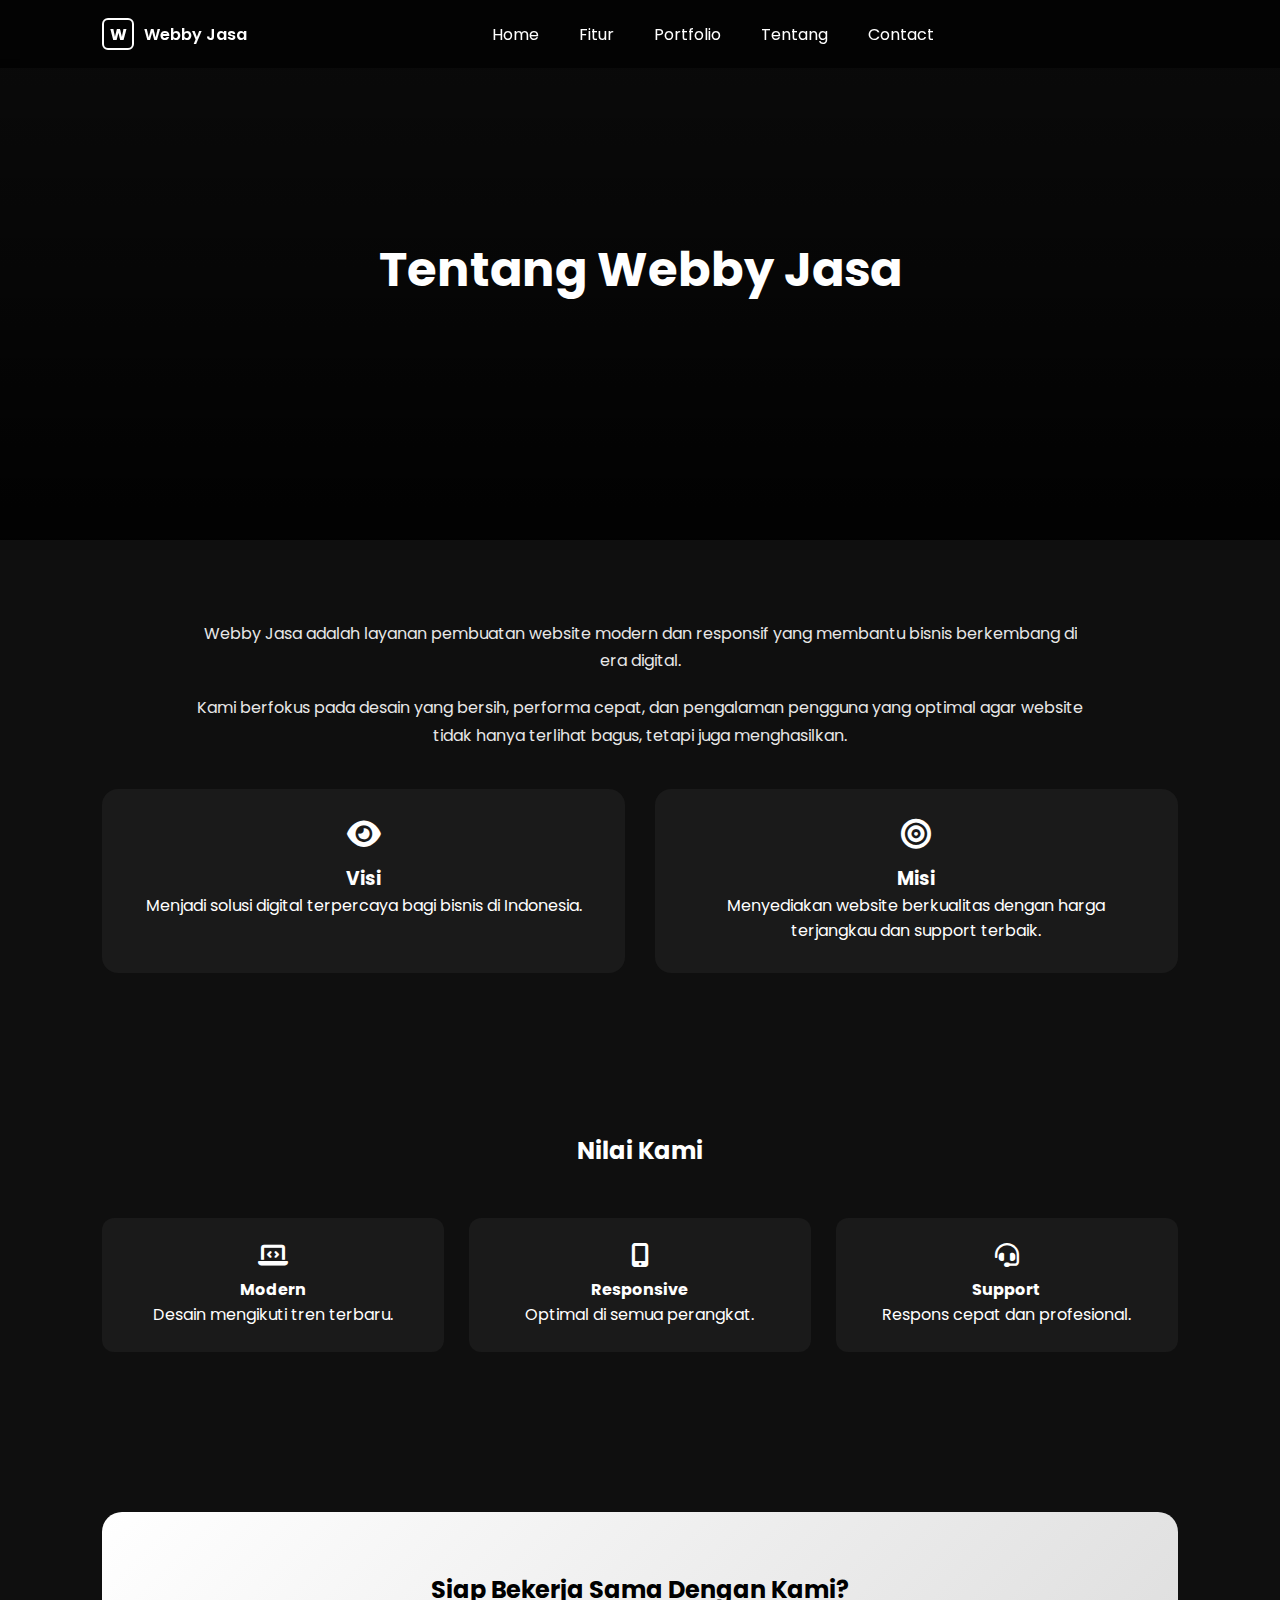
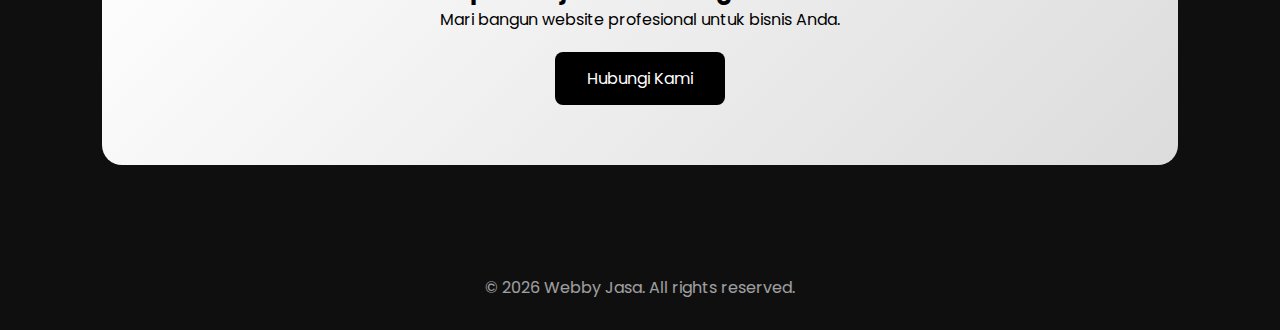
<file: Tentang.html>
<!DOCTYPE html>
<html lang="id">
<head>
<meta charset="UTF-8">
<meta name="viewport" content="width=device-width, initial-scale=1.0">
<title>Tentang Kami | Webby Jasa</title>

<link href="https://fonts.googleapis.com/css2?family=Poppins:wght@300;400;600;700&display=swap" rel="stylesheet">
<link rel="stylesheet" href="https://cdnjs.cloudflare.com/ajax/libs/font-awesome/6.4.0/css/all.min.css">

<style>
*{
    margin:0;
    padding:0;
    box-sizing:border-box;
    font-family:'Poppins',sans-serif;
}

body{
    background:#0f0f0f;
    color:white;
}

/* ===== NAVBAR ===== */
.navbar{
    position:fixed;
    width:100%;
    top:0;
    left:0;
    padding:18px 8%;
    display:flex;
    justify-content:space-between;
    align-items:center;
    background:rgba(0,0,0,0.7);
    backdrop-filter:blur(8px);
    z-index:1000;
}

.logo{
    display:flex;
    align-items:center;
    gap:10px;
    font-weight:600;
}

.logo-box{
    width:32px;
    height:32px;
    border:2px solid white;
    display:flex;
    align-items:center;
    justify-content:center;
    border-radius:6px;
    font-weight:700;
}

.nav-links{
    display:flex;
    gap:40px;
    margin: 0 auto;
    justify-content: center;
}

.nav-links a{
    text-decoration:none;
    color:white;
    transition:0.3s;
}

.nav-links a:hover{
    color:#ccc;
}

/* ===== HERO ===== */
.hero{
    height:60vh;
    background:
        linear-gradient(
            to bottom,
            rgba(0,0,0,0.3),
            rgba(0,0,0,0.9)
        ),
        url('https://images.unsplash.com/photo-1551434678-e076c223a692');
    background-size:cover;
    background-position:center;
    display:flex;
    align-items:center;
    justify-content:center;
    text-align:center;
    padding:20px;
}

.hero h1{
    font-size:3rem;
}

/* ===== SECTION ===== */
section{
    padding:80px 8%;
}

.section-title{
    text-align:center;
    margin-bottom:50px;
}

/* ===== ABOUT CONTENT ===== */
.about-content{
    max-width:900px;
    margin:auto;
    text-align:center;
}

.about-content p{
    margin-bottom:20px;
    line-height:1.7;
    opacity:0.9;
}

/* ===== VISION MISSION ===== */
.vm-container{
    display:grid;
    grid-template-columns:1fr 1fr;
    gap:30px;
    margin-top:40px;
}

.vm-box{
    background:#1a1a1a;
    padding:30px;
    border-radius:16px;
    text-align:center;
}

.vm-box i{
    font-size:30px;
    margin-bottom:15px;
}

/* ===== VALUES ===== */
.values{
    display:grid;
    grid-template-columns:repeat(auto-fit,minmax(220px,1fr));
    gap:25px;
}

.value-box{
    background:#1a1a1a;
    padding:25px;
    border-radius:12px;
    text-align:center;
}

.value-box i{
    font-size:24px;
    margin-bottom:10px;
}

/* ===== CTA ===== */
.cta{
    background:linear-gradient(135deg,#ffffff,#dcdcdc);
    color:black;
    text-align:center;
    padding:60px 20px;
    border-radius:20px;
}

.cta a{
    display:inline-block;
    margin-top:20px;
    padding:14px 32px;
    background:black;
    color:white;
    text-decoration:none;
    border-radius:8px;
}

/* ===== FOOTER ===== */
footer{
    text-align:center;
    padding:30px;
    opacity:0.6;
}

@media(max-width:768px){
    .vm-container{
        grid-template-columns:1fr;
    }
}
</style>
</head>
<body>

<!-- NAVBAR -->
<nav class="navbar">
    <div class="logo">
        <div class="logo-box">W</div>
        Webby Jasa
    </div>

    <div class="nav-links">
        <a href="home.html">Home</a>
        <a href="fitur.html">Fitur</a>
        <a href="portofolio.html">Portfolio</a>
        <a href="Tentang.html">Tentang</a>
        <a href="contact.html">Contact</a>
    </div>
</nav>

<!-- HERO -->
<div class="hero">
    <h1>Tentang Webby Jasa</h1>
</div>

<!-- ABOUT -->
<section>
    <div class="about-content">
        <p>
            Webby Jasa adalah layanan pembuatan website modern dan responsif 
            yang membantu bisnis berkembang di era digital.
        </p>

        <p>
            Kami berfokus pada desain yang bersih, performa cepat,
            dan pengalaman pengguna yang optimal agar website tidak hanya terlihat bagus,
            tetapi juga menghasilkan.
        </p>
    </div>

    <div class="vm-container">
        <div class="vm-box">
            <i class="fas fa-eye"></i>
            <h3>Visi</h3>
            <p>Menjadi solusi digital terpercaya bagi bisnis di Indonesia.</p>
        </div>

        <div class="vm-box">
            <i class="fas fa-bullseye"></i>
            <h3>Misi</h3>
            <p>Menyediakan website berkualitas dengan harga terjangkau dan support terbaik.</p>
        </div>
    </div>
</section>

<!-- VALUES -->
<section>
    <div class="section-title">
        <h2>Nilai Kami</h2>
    </div>

    <div class="values">
        <div class="value-box">
            <i class="fas fa-laptop-code"></i>
            <h4>Modern</h4>
            <p>Desain mengikuti tren terbaru.</p>
        </div>

        <div class="value-box">
            <i class="fas fa-mobile-alt"></i>
            <h4>Responsive</h4>
            <p>Optimal di semua perangkat.</p>
        </div>

        <div class="value-box">
            <i class="fas fa-headset"></i>
            <h4>Support</h4>
            <p>Respons cepat dan profesional.</p>
        </div>
    </div>
</section>

<!-- CTA -->
<section>
    <div class="cta">
        <h2>Siap Bekerja Sama Dengan Kami?</h2>
        <p>Mari bangun website profesional untuk bisnis Anda.</p>
        <a href="contact.html">Hubungi Kami</a>
    </div>
</section>

<footer>
© 2026 Webby Jasa. All rights reserved.
</footer>

</body>
</html>
</file>
